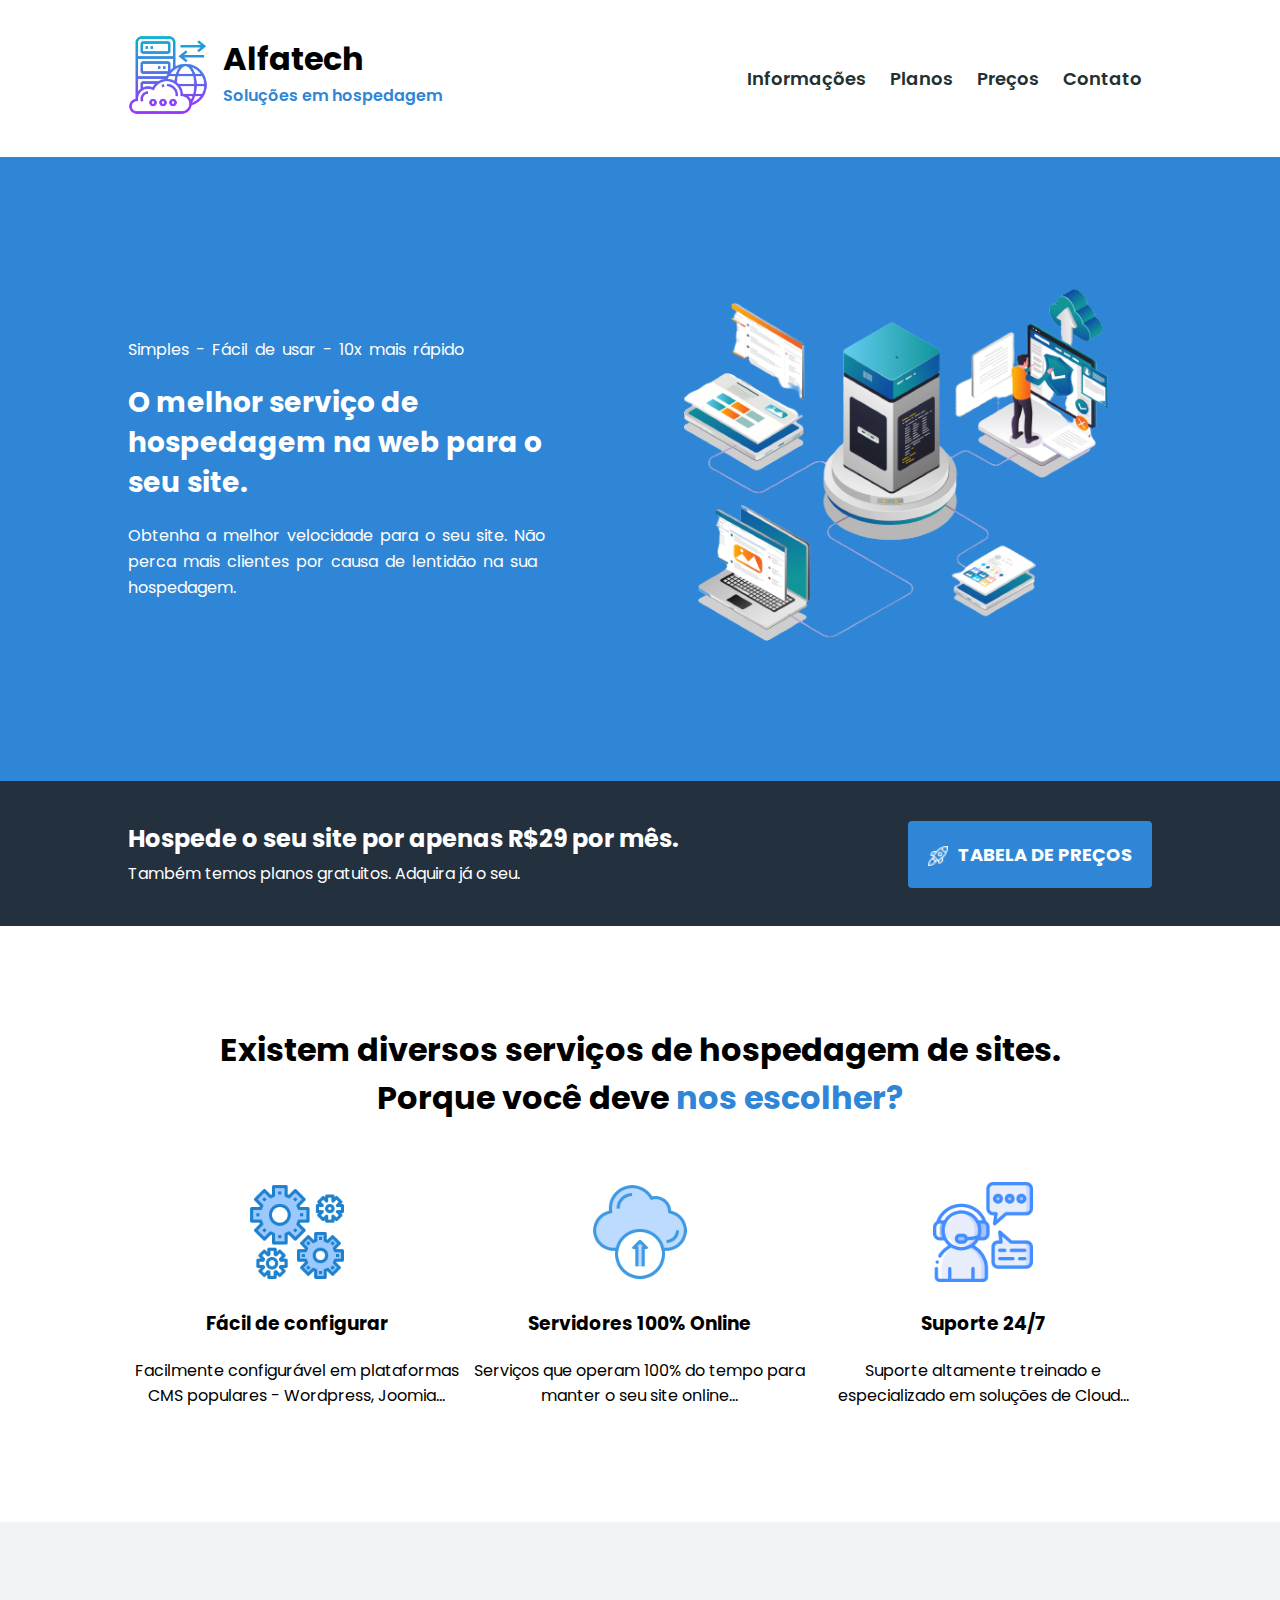
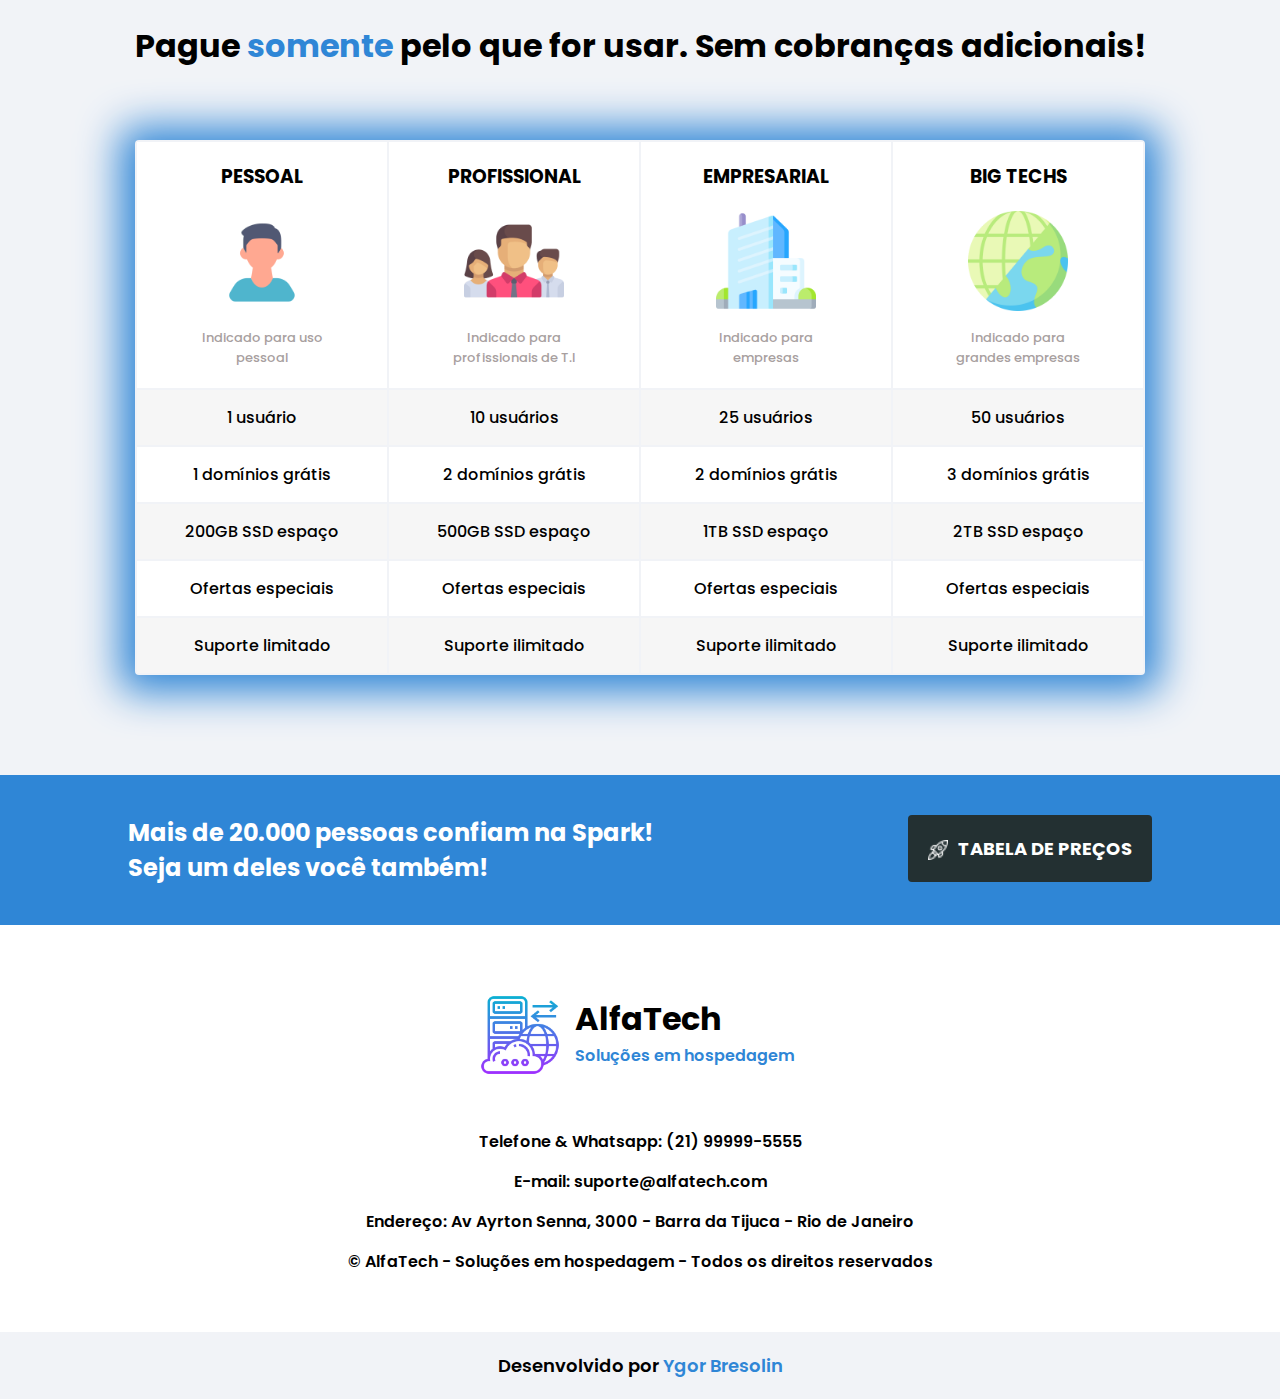
<file: index.html>
<!DOCTYPE html>
<html lang="pt-br">
<head>
  <meta charset="UTF-8">
  <meta http-equiv="X-UA-Compatible" content="IE=edge" />
  <meta name="viewport" content="width=device-width, initial-scale=1.0">
  <link rel="preconnect" href="https://fonts.googleapis.com" />
  <link rel="preconnect" href="https://fonts.gstatic.com" crossorigin />
  <link href="https://fonts.googleapis.com/css2?family=Poppins:wght@400;500;600;700&display=swap" rel="stylesheet" />
  <title>AlfaTech</title>
  <link rel="stylesheet" href="assets/css/style-home.css">
</head>
<body>
  <div> <!-- Topo da Página -->
    <div class="container-topo limitar-secao">
      <div class="topo-logo"> 
        <img src="assets/IMG/logo-icone.png" alt="AlfaTech">
        <div>
          <h1>Alfatech</h1>
          <p>Soluções em hospedagem</p>
        </div>
      </div>
      <div class="topo-links">
        <a href="#informacoes">Informações</a>
        <a href="#planos">Planos</a>
        <a href="tabeladeprecos.html">Preços</a>
        <a href="#contato">Contato</a>
      </div>
    </div>
  </div>
  <div> <!--Conteúdo Principal-->
    <div class="secao-banner">
      <div class="container-banner limitar-secao">
        <div>
          <p>Simples - Fácil de usar - 10x mais rápido</p>
          <h2>O melhor serviço de hospedagem na web para o seu site.</h2>
          <p>Obtenha a melhor velocidade para o seu site. Não perca mais clientes por causa de lentidão na sua hospedagem.</p>
        </div>
        <img src="assets/IMG/imagem-banner.png" alt="">
      </div>
    </div>
    <div class="secao-primeiro-anuncio"> <!-- Seção Primeiro Anúncio -->
      <div class="container-primeiro-anuncio limitar-secao">
        <div>
          <h2> Hospede o seu site por apenas R$29 por mês.</h2>
          <p>Também temos planos gratuitos. Adquira já o seu.</p>
        </div>
        <a href="tabeladeprecos.html">
          <img src="./assets/IMG/icone-foguete.png" alt="foguete" />
          <span>TABELA DE PREÇOS</span>
        </a>
      </div>
    </div>
    <div id="informacoes" class="secao-informacoes"> <!-- Seção Informações -->
      <h2>Existem diversos serviços de hospedagem de sites. Porque você deve <span>nos escolher?</span></h2>
      <div class="container-informacoes limitar-secao">
        <div>
          <img src="./assets/IMG/icone-engrenagens.png" alt="ícone" />
          <h3>Fácil de configurar</h3>
          <p>
            Facilmente configurável em plataformas CMS populares - Wordpress,
            Joomia...
          </p>
        </div>
        <div class="card2">
          <img src="assets/IMG/cloud-icone.png" alt="icone">
          <h3>Servidores 100% Online</h3>
          <p>Serviços que operam 100% do tempo para manter o seu site online...</p>
        </div>
        <div class="card3">
          <img src="assets/IMG/icone-suporte.png" alt="icone">
          <h3>Suporte 24/7</h3>
          <p>Suporte altamente treinado e especializado em soluções de Cloud...</p>
        </div>
      </div>
    </div>
    <div id="planos" class="secao-planos"> <!-- Seção Planos -->
      <h2>Pague <span>somente</span> pelo que for usar. Sem cobranças adicionais!</h2>
      <table>
        <thead>
          <tr>
            <th>
              <h3>PESSOAL</h3>
              <img src="./assets/IMG/pessoal-icone.png" alt="ícone">
              <p>Indicado para uso pessoal</p>
            </th>
            <th>
              <h3>PROFISSIONAL</h3>
              <img src="./assets/IMG/equipe-icone.png" alt="ícone">
              <p>Indicado para profissionais de T.I</p>
            </th>
            <th>
              <h3>EMPRESARIAL</h3>
              <img src="./assets/IMG/empresa-icone.png" alt="ícone">
              <p>Indicado para empresas</p>
            </th>
            <th>
              <h3>BIG TECHS</h3>
              <img src="./assets/IMG/big-tech.png" alt="ícone">
              <p>Indicado para grandes empresas</p>
            </th>
          </tr>
        </thead>
        <tbody>
          <tr class="linha-impar">
            <td>1 usuário</td>
            <td>10 usuários</td>
            <td>25 usuários</td>
            <td>50 usuários</td>
          </tr>
          <tr class="linha-par">
            <td>1 domínios grátis</td>
            <td>2 domínios grátis</td>
            <td>2 domínios grátis</td>
            <td>3 domínios grátis</td>
          </tr>
          <tr class="linha-impar">
            <td>200GB SSD espaço</td>
            <td>500GB SSD espaço</td>
            <td>1TB SSD espaço</td>
            <td>2TB SSD espaço</td>
          </tr>
          <tr class="linha-par">
            <td>Ofertas especiais</td>
            <td>Ofertas especiais</td>
            <td>Ofertas especiais</td>
            <td>Ofertas especiais</td>
          </tr>
          <tr class="linha-impar">
            <td>Suporte limitado</td>
            <td>Suporte ilimitado</td>
            <td>Suporte ilimitado</td>
            <td>Suporte ilimitado</td>
          </tr>
        </tbody>
      </table>
    </div>
    <div class="secao-segundo-anuncio"> <!-- Seção Segundo Anúncio -->
      <div class="container-segundo-anuncio limitar-secao">
        <h2>Mais de 20.000 pessoas confiam na Spark! Seja um deles você também!</h2>
        <a href="tabeladeprecos.html">
          <img src="./assets/IMG/icone-foguete.png" alt="foguete" />
          <span>TABELA DE PREÇOS</span>
        </a>
      </div>
    </div>
    <div> <!-- Rodapé -->
      <div class="rodape-logo">
        <img src="./assets/IMG/logo-icone.png" alt="logotipo" />
        <div>
          <h1>AlfaTech</h1>
          <p>Soluções em hospedagem</p>
        </div>
      </div>
      <div id="contato" class="container-contatos">
        <p>Telefone & Whatsapp: (21) 99999-5555</p>
        <p>E-mail: suporte@alfatech.com</p>
        <p>Endereço: Av Ayrton Senna, 3000 - Barra da Tijuca - Rio de Janeiro</p>
        <p>© AlfaTech - Soluções em hospedagem - Todos os direitos reservados</p>
      </div>
      <div class="container-copyright">
        <p>Desenvolvido por <span>Ygor Bresolin</span></p>
      </div>
    </div>
</body>
</html>
</file>
<file: assets/css/style-home.css>
/*Estilos Globais*/

* {
  margin: 0;
  padding: 0;
  box-sizing: border-box;
  font-family: 'Poppins', sans-serif;
}

.limitar-secao {
  width: 100%;
  max-width: 1024px;
  margin: 0 auto;
}

/*Estilo Topo*/

.container-topo {
  position: relative;
  padding: 35px 0;
}

.topo-logo {
  position: relative;
}

.topo-logo img {
  width: 80px;
}

.topo-logo div {
  position: absolute;
  top: 0;
  left: 95px;
}

.topo-logo p {
  color: #2f86d6;
  font-weight: 600;
}

.topo-links {
  position: absolute;
  top: 65px;
  right: 0;
}

.topo-links a {
  font-size: 18px;
  padding: 0 10px;
  text-decoration: none;
  font-weight: 600;
  color: #233032;
}

/*Banner*/

.secao-banner {
  background-color: #2f86d6;
}

.container-banner {
  position: relative;
  padding: 180px 0;
}

.container-banner div {
  color: #fff;
  width: 470px;
}

.container-banner div p {
  font-size: 16px;
  line-height: 26px;
  word-spacing: 3px;
}

.container-banner div h2 {
  font-size: 28px;
  line-height: 40px;
  margin: 20px 0;
}

.container-banner img {
  width: 50%;
  position: absolute;
  top: 100px;
  right: 0;
}

/*Anuncio 1*/

.secao-primeiro-anuncio {
  background-color: #23303e;
  color: #fff;
}

.container-primeiro-anuncio {
  position: relative;
  padding: 40px 0;
}

.container-primeiro-anuncio div {
  width: 600px;
}

.container-primeiro-anuncio div h2 {
  margin-bottom: 5px;
}

.container-primeiro-anuncio a {
  position: absolute;
  top: 40px;
  right: 0;
  font-size: 18px;
  font-weight: 700;
  padding: 20px;
  border-radius: 4px;
  text-decoration: none;
  text-align: center;
  background-color: #2f86d6;
  color: #fff;
  cursor: pointer;
}

.container-primeiro-anuncio a img {
  position: absolute;
  top: 25px;
  left: 0;
  width: 20px;
  margin-left: 20px;
}

.container-primeiro-anuncio a span {
  margin-left: 30px;
}

/* Seção Informações */
.secao-informacoes {
  padding: 100px 0px;
  text-align: center;
}

.secao-informacoes h2 {
  width: 900px;
  font-size: 32px;
  margin: 0px auto 60px;
}

.secao-informacoes h2 span {
  color: #2f86d6;
}

.container-informacoes {
  position: relative;
  height: 240px;
}

.container-informacoes div {
  width: 33%;
  position: absolute;
  top: 0;
}

.card2 {
  left: 343px;
}

.card3 {
  right: 0;
}

.container-informacoes div img {
  width: 100px;
}

.container-informacoes div h3 {
  margin: 20px;
}

/* Seção Planos */
.secao-planos {
  padding: 100px 0px;
  background-color: #f1f3f7;
}

.secao-planos h2 {
  text-align: center;
  margin-bottom: 70px;
  font-size: 32px;
}

.secao-planos h2 span {
  color: #2f86d6;
}

table {
  border-radius: 4px;
  margin: auto;
  box-shadow: 0px 2px 40px 15px rgba(47,134,214,1);
}

table thead th {
  text-align: center;
  padding: 20px 0px;
  background-color: #fff;
}

table thead th h3 {
  margin-bottom: 20px;
}

table thead th img {
  width: 100px;
  margin: auto;
}

table thead th p {
  max-width: 150px;
  margin: auto;
  padding-top: 10px;
  font-size: 13px;
  font-weight: 500;
  color: #a89f9f;
}

table tbody td {
  width: 250px;
  max-width: 1024px;
  text-align: center;
  font-weight: 500;
  padding: 15px;
}

.linha-impar {
  background-color: #f6f6f6;
}

.linha-par {
  background-color: #fff;
}

/* Seção Segundo Anúncio */
.secao-segundo-anuncio {
  background-color: #2f86d6;
}

.container-segundo-anuncio {
  position: relative;
  padding: 40px 0;
}

.container-segundo-anuncio h2 {
  color: #fff;
  width: 550px;
}

.container-segundo-anuncio a {
  position: absolute;
  top: 40px;
  right: 0;
  font-size: 18px;
  font-weight: 700;
  padding: 20px;
  border-radius: 4px;
  text-decoration: none;
  text-align: center;
  background-color: #233032;
  color: #fff;
  cursor: pointer;
}

.container-segundo-anuncio a img {
  position: absolute;
  top: 25px;
  left: 0;
  width: 20px;
  margin-left: 20px;
}

.container-segundo-anuncio a span {
  margin-left: 30px;
}

/* Rodapé */
.rodape-logo {
  width: 320px;
  position: relative;
  margin: 70px auto 40px;
}

.rodape-logo img {
  width: 80px;
}

.rodape-logo div {
  position: absolute;
  left: 95px;
  top: 0;
}

.rodape-logo p {
  color: #2f86d6;
  font-weight: 600;
}

.container-contatos {
  text-align: center;
  margin-bottom: 50px;
  line-height: 40px;
  font-size: 16px;
  font-weight: 600;
}

.container-copyright {
  font-size: 18px;
  font-weight: 600;
  text-align: center;
  padding: 20px 0px;
  background-color: #f1f3f7;
}

.container-copyright span {
  color: #2f86d6;
}
</file>
